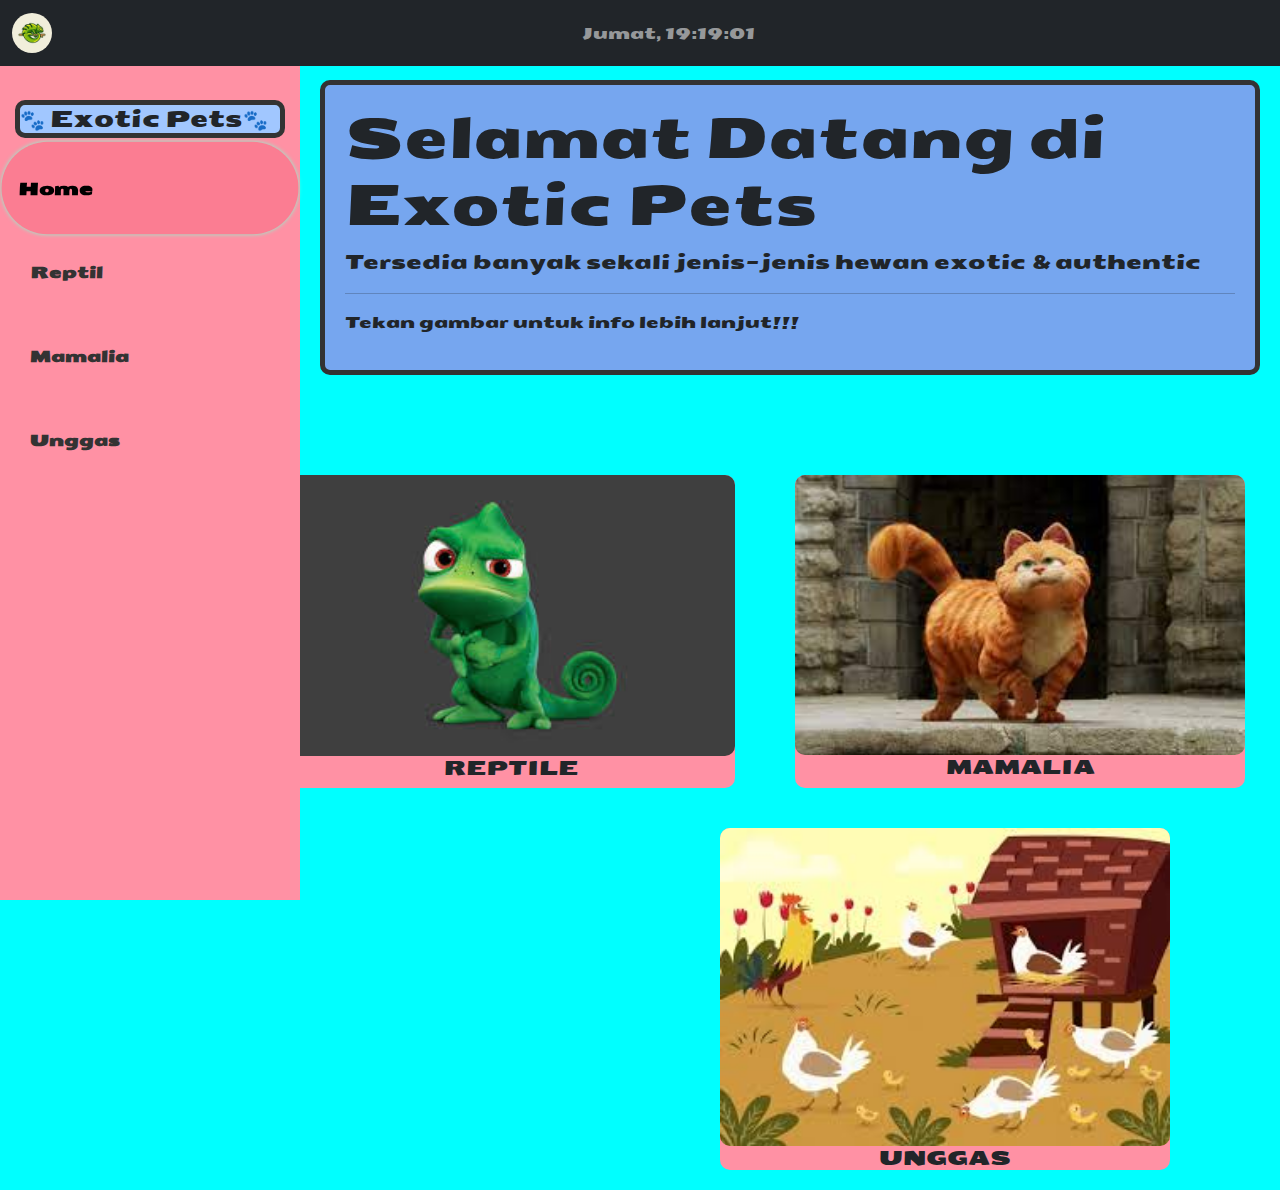
<file: index.html>
<!DOCTYPE html>
<html lang="en">
<head>
    <meta charset="UTF-8">
    <meta name="viewport" content="width=device-width, initial-scale=1.0">
    <title>Home - Exotic Pets</title>
    <meta name="viewport" content="width=device-width, initial-scale=1">
    <link href="https://cdn.jsdelivr.net/npm/bootstrap@5.3.3/dist/css/bootstrap.min.css" rel="stylesheet">
    <script src="https://cdn.jsdelivr.net/npm/bootstrap@5.3.3/dist/js/bootstrap.bundle.min.js"></script>
    <link rel="preconnect" href="https://fonts.googleapis.com">
    <link rel="preconnect" href="https://fonts.gstatic.com" crossorigin>
    <link href="https://fonts.googleapis.com/css2?family=Seymour+One&display=swap" rel="stylesheet">
    <link rel="stylesheet" href="style.css">
</head>
<body>

    
    <nav class="navbar navbar-expand-sm bg-dark navbar-dark fixed-top">
        <div class="container-fluid">
            <a class="navbar-brand" href="#">
                <img src="logo.jpg" alt="Logo" style="width:40px;" class="rounded-pill">
            </a>
            <span id="realtime" class="navbar-text mx-auto"></span>
        </div>
    </nav>
    

    <div class="content">
        <h1 class="display-4">Selamat Datang di Exotic Pets</h1>
        <p class="lead">Tersedia banyak sekali jenis-jenis hewan exotic & authentic</p>
        <hr class="horizontal">
        <p>Tekan gambar untuk info lebih lanjut!!!</p>
    </div>
    
    <div class="container-foto">
        <div class="card">
            <a href="reptile.html" >
            <img src="reptile.jpg" class="card-img" alt="reptil">
            </a>
            <div class="card-body1">
                <h5 class="card-title">REPTILE</h5>
            </div>
        </div>
        <div class="card">
            <a href="mamalia.html" >
            <img src="mamalia.jpg" class="card-img" alt="mamalia">
            </a>
            <div class="card-body2">
               <h5 class="card-title">MAMALIA</h5>
            </div>
        </div>
    </div>
    <div class="card2">
        <a href="unggas.html" >
        <img src="unggas.jpg" class="card-img" alt="unggas">
        </a>
        <div class="card-body3">
           <h5 class="card-title">UNGGAS</h5>
        </div>
    </div>
</div>


    <div class="sidebar">
        <h2><span style="font-size: 20px;">🐾</span> Exotic Pets<span style="font-size: 20px;">🐾</span> </h2>
        <a href="index.html"><b>Home</b></a>
        <a href="reptile.html"><b>Reptil</b></a>
        <a href="mamalia.html"><b>Mamalia</b></a>
        <a href="unggas.html"><b>Unggas</b></a>
    </div>



    <script src="script.js"></script>

</body>
</html>
</file>
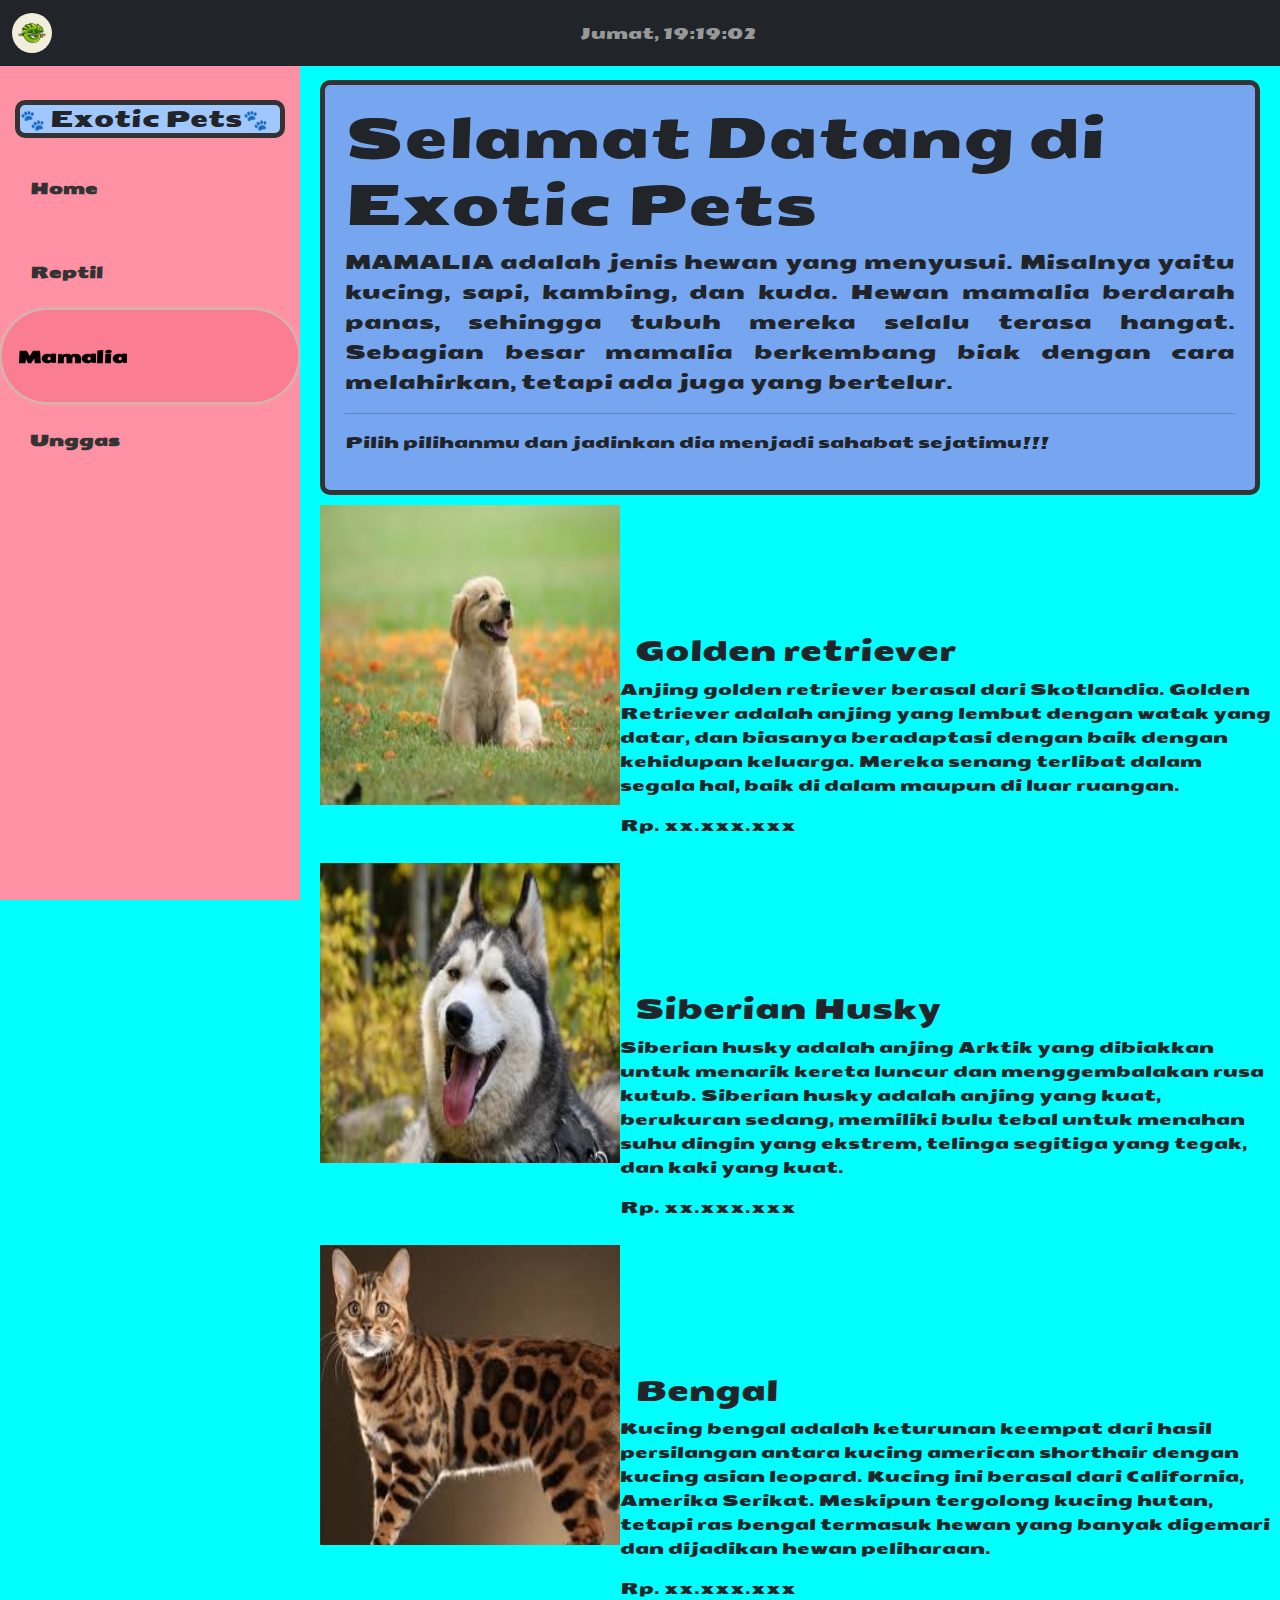
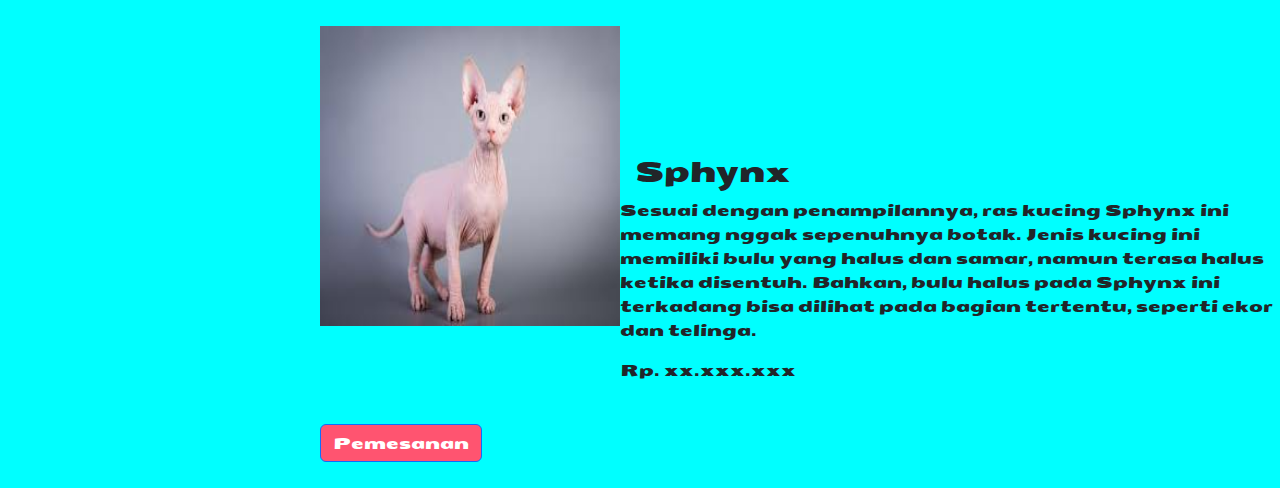
<file: mamalia.html>
<!DOCTYPE html>
<html lang="en">
<head>
    <meta charset="UTF-8">
    <meta name="viewport" content="width=device-width, initial-scale=1.0">
    <title>Mamalia - Exotic Pets</title>
    <meta name="viewport" content="width=device-width, initial-scale=1">
    <link href="https://cdn.jsdelivr.net/npm/bootstrap@5.3.3/dist/css/bootstrap.min.css" rel="stylesheet">
    <script src="https://cdn.jsdelivr.net/npm/bootstrap@5.3.3/dist/js/bootstrap.bundle.min.js"></script>
    <link rel="preconnect" href="https://fonts.googleapis.com">
    <link rel="preconnect" href="https://fonts.gstatic.com" crossorigin>
    <link href="https://fonts.googleapis.com/css2?family=Seymour+One&display=swap" rel="stylesheet">
    <link rel="stylesheet" href="style.css">
</head>
<body>

    
    <nav class="navbar navbar-expand-sm bg-dark navbar-dark fixed-top">
        <div class="container-fluid">
            <a class="navbar-brand" href="#">
                <img src="logo.jpg" alt="Logo" style="width:40px;" class="rounded-pill">
            </a>
            <span id="realtime" class="navbar-text mx-auto"></span>
        </div>
    </nav>
    

    <div class="content">
        <h1 class="display-4">Selamat Datang di Exotic Pets</h1>
        <p class="lead">MAMALIA adalah jenis hewan yang menyusui. Misalnya yaitu kucing, sapi, kambing, dan kuda. Hewan mamalia berdarah panas, sehingga tubuh mereka selalu terasa hangat. Sebagian besar mamalia berkembang biak dengan cara melahirkan, tetapi ada juga yang bertelur.</p>
        <hr class="horizontal">
        <p>Pilih pilihanmu dan jadinkan dia menjadi sahabat sejatimu!!!</p>
    </div>
    

    <div class="produk">
        <img src="m1.jpg" alt="m1" style="width: 300px; height: 300px;">
        <div class="text-right">
            <h3>Golden retriever</h3>
            <p>Anjing golden retriever berasal dari Skotlandia. Golden Retriever adalah anjing yang lembut dengan watak yang datar, dan biasanya beradaptasi dengan baik dengan kehidupan keluarga. Mereka senang terlibat dalam segala hal, baik di dalam maupun di luar ruangan.</p>
            <p>Rp. xx.xxx.xxx</p>
        </div>
    </div>
    <div class="produk">
        <img src="m3.jpg" alt="m3" style="width: 300px; height: 300px;">
        <div class="text-right">
            <h3>Siberian Husky</h3>
            <p>Siberian husky adalah anjing Arktik yang dibiakkan untuk menarik kereta luncur dan menggembalakan rusa kutub. Siberian husky adalah anjing yang kuat, berukuran sedang, memiliki bulu tebal untuk menahan suhu dingin yang ekstrem, telinga segitiga yang tegak, dan kaki yang kuat.</p>
            <p>Rp. xx.xxx.xxx </p>
        </div>
    </div>
    <div class="produk">
        <img src="m2.jpg" alt="m2" style="width: 300px; height: 300px;">
        <div class="text-right">
            <h3>Bengal</h3>
            <p>Kucing bengal adalah keturunan keempat dari hasil persilangan antara kucing american shorthair dengan kucing asian leopard. Kucing ini berasal dari California, Amerika Serikat. Meskipun tergolong kucing hutan, tetapi ras bengal termasuk hewan yang banyak digemari dan dijadikan hewan peliharaan.</p>
            <p>Rp. xx.xxx.xxx</p>
        </div>
    </div>
    <div class="produk">
        <img src="m4.jpg" alt="m4" style="width: 300px; height: 300px;">
        <div class="text-right">
            <h3>Sphynx</h3>
            <p> Sesuai dengan penampilannya, ras kucing Sphynx ini memang nggak sepenuhnya botak. Jenis kucing ini memiliki bulu yang halus dan samar, namun terasa halus ketika disentuh. Bahkan, bulu halus pada Sphynx ini terkadang bisa dilihat pada bagian tertentu, seperti ekor dan telinga. </p>
            <p>Rp. xx.xxx.xxx</p>
        </div>
    </div>


    <div class="sidebar">
        <h2><span style="font-size: 20px;">🐾</span> Exotic Pets<span style="font-size: 20px;">🐾</span> </h2>
        <a href="index.html"><b>Home</b></a>
        <a href="reptile.html"><b>Reptil</b></a>
        <a href="mamalia.html"><b>Mamalia</b></a>
        <a href="unggas.html"><b>Unggas</b></a>
    </div>

    <div class="button-container">
        <a href="pemesanan.html" class="btn btn-primary">Pemesanan</a>
    </div>
    <script src="script.js"></script>

</body>
</html>
</file>
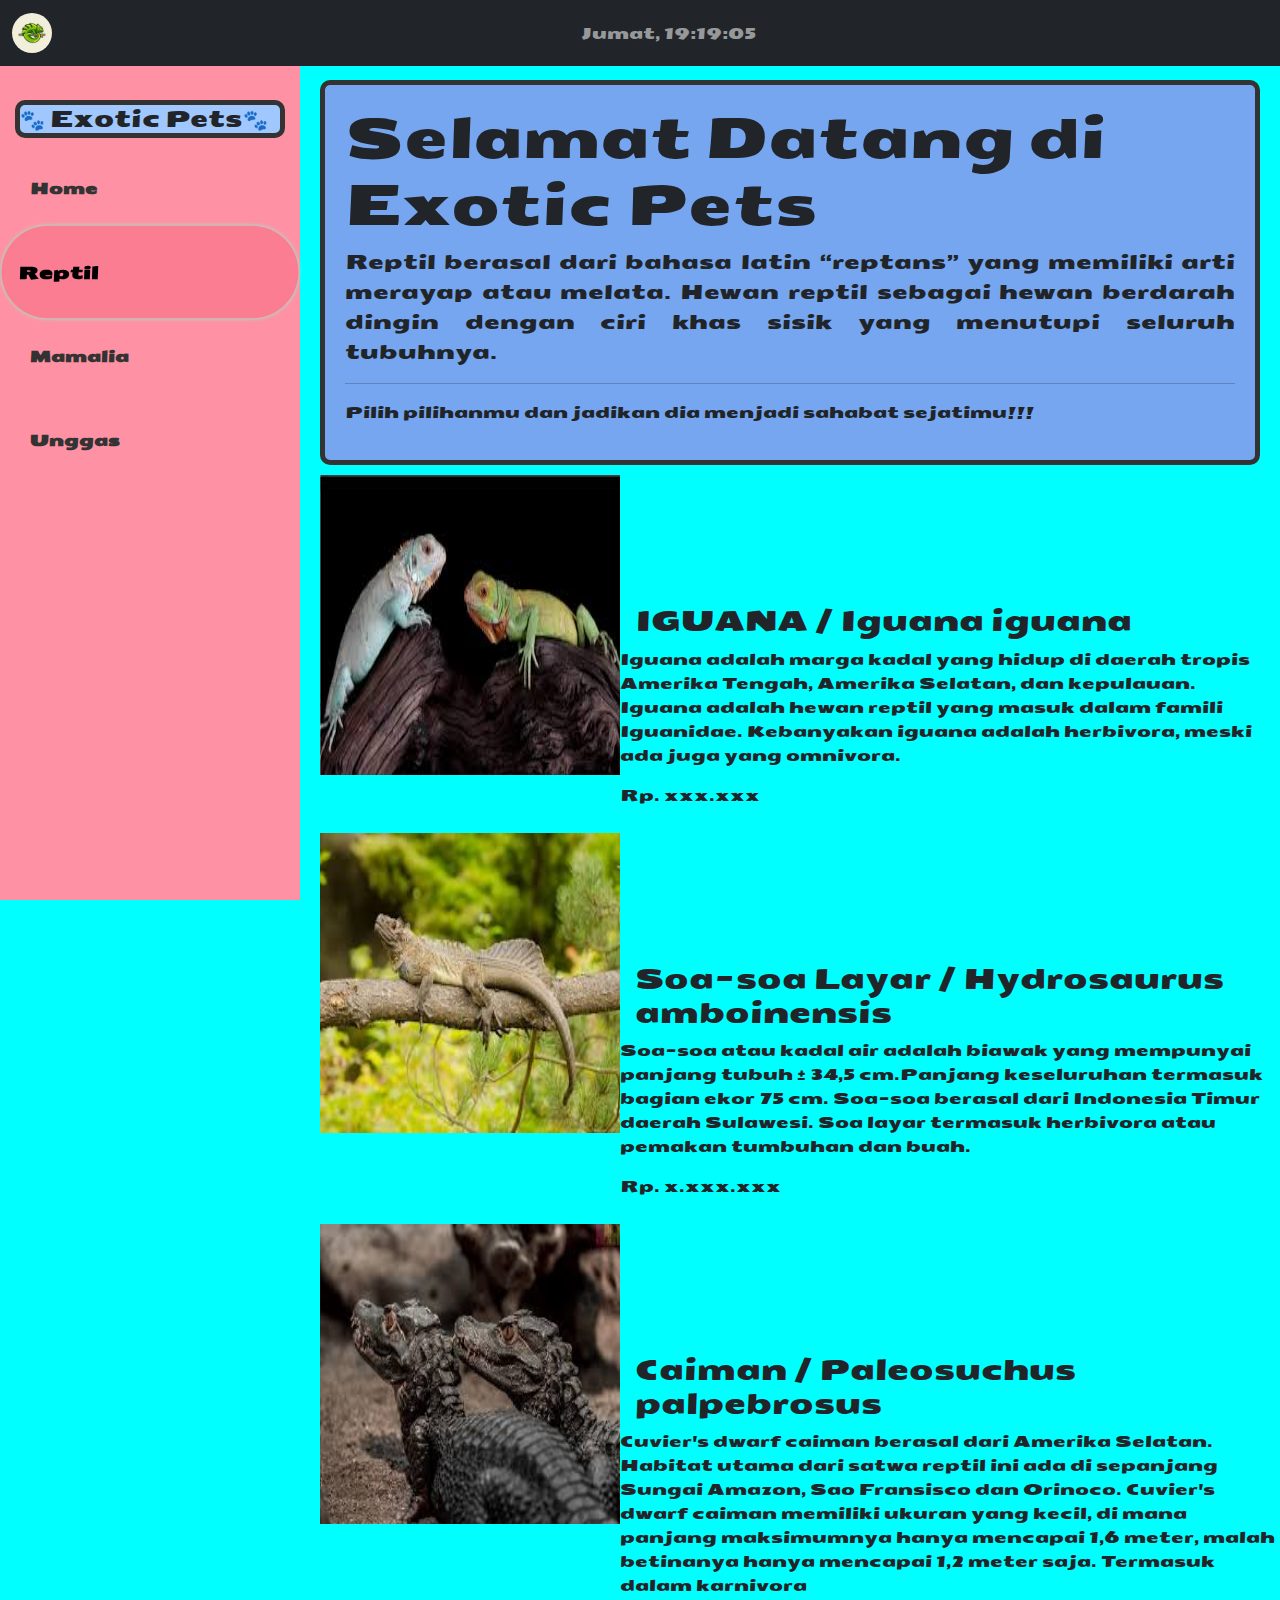
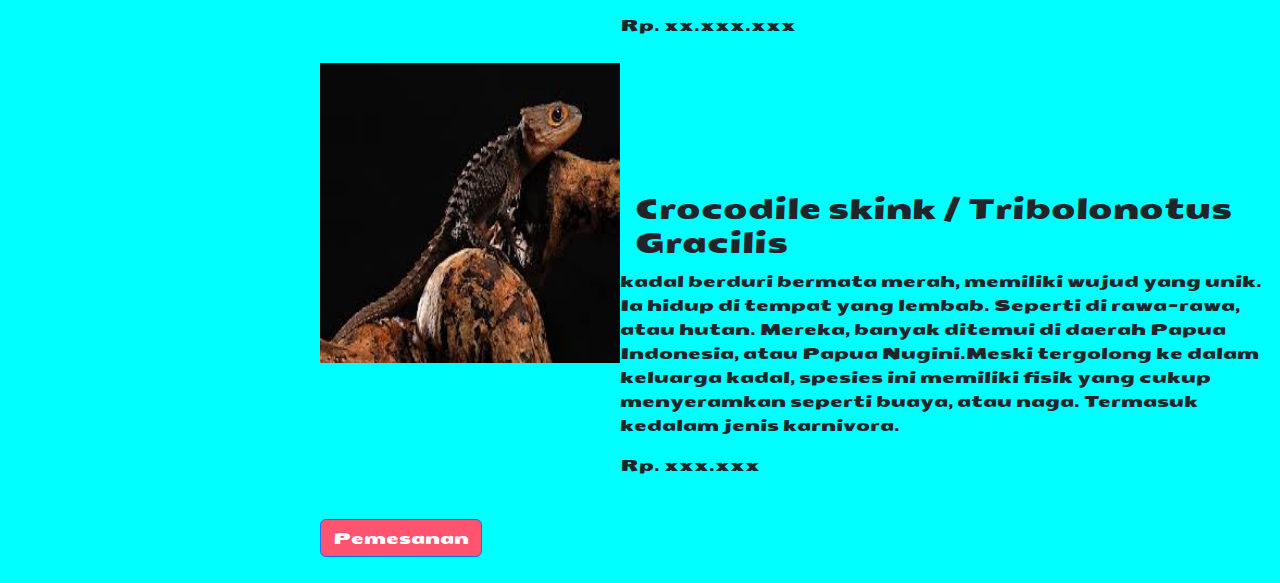
<file: reptile.html>
<!DOCTYPE html>
<html lang="en">
<head>
    <meta charset="UTF-8">
    <meta name="viewport" content="width=device-width, initial-scale=1.0">
    <title>Reptil - Exotic Pets</title>
    <link href="https://cdn.jsdelivr.net/npm/bootstrap@5.3.3/dist/css/bootstrap.min.css" rel="stylesheet">
    <script src="https://cdn.jsdelivr.net/npm/bootstrap@5.3.3/dist/js/bootstrap.bundle.min.js"></script>
    <link rel="preconnect" href="https://fonts.googleapis.com">
    <link rel="preconnect" href="https://fonts.gstatic.com" crossorigin>
    <link href="https://fonts.googleapis.com/css2?family=Seymour+One&display=swap" rel="stylesheet">
    <link rel="stylesheet" href="style.css">
</head>
<body>
    <nav class="navbar navbar-expand-sm bg-dark navbar-dark fixed-top">
        <div class="container-fluid">
            <a class="navbar-brand" href="#">
                <img src="logo.jpg" alt="Logo" style="width:40px;" class="rounded-pill">
            </a>
            <span id="realtime" class="navbar-text mx-auto"></span>
        </div>
    </nav>
    
    <div class="content">
        <h1 class="display-4">Selamat Datang di Exotic Pets</h1>
        <p class="lead">Reptil berasal dari bahasa latin “reptans” yang memiliki arti merayap atau melata. Hewan reptil sebagai hewan berdarah dingin dengan ciri khas sisik yang menutupi seluruh tubuhnya.</p>
        <hr class="horizontal">
        <p>Pilih pilihanmu dan jadikan dia menjadi sahabat sejatimu!!!</p>
    </div>

    <div class="produk">
        <img src="r1.jpg" alt="r1" style="width: 300px; height: 300px;">
        <div class="text-right">
            <h3>IGUANA / Iguana iguana</h3>
            <p>Iguana adalah marga kadal yang hidup di daerah tropis Amerika Tengah, Amerika Selatan, dan kepulauan. Iguana adalah hewan reptil yang masuk dalam famili Iguanidae. Kebanyakan iguana adalah herbivora, meski ada juga yang omnivora.</p>
            <p>Rp. xxx.xxx</p>
        </div>
    </div>
    <div class="produk">
        <img src="r2.jpg" alt="r2" style="width: 300px; height: 300px;">
        <div class="text-right">
            <h3>Soa-soa Layar / Hydrosaurus amboinensis</h3>
            <p>Soa-soa atau kadal air adalah biawak yang mempunyai panjang tubuh ± 34,5 cm.Panjang keseluruhan termasuk bagian ekor 75 cm. Soa-soa berasal dari Indonesia Timur daerah Sulawesi. Soa layar termasuk herbivora atau pemakan tumbuhan dan buah.</p>
            <p>Rp. x.xxx.xxx </p>
        </div>
    </div>
    <div class="produk">
        <img src="r3.jpg" alt="r3" style="width: 300px; height: 300px;">
        <div class="text-right">
            <h3>Caiman / Paleosuchus palpebrosus</h3>
            <p>Cuvier's dwarf caiman berasal dari Amerika Selatan. Habitat utama dari satwa reptil ini ada di sepanjang Sungai Amazon, Sao Fransisco dan Orinoco. Cuvier's dwarf caiman memiliki ukuran yang kecil, di mana panjang maksimumnya hanya mencapai 1,6 meter, malah betinanya hanya mencapai 1,2 meter saja. Termasuk dalam karnivora</p>
            <p>Rp. xx.xxx.xxx</p>
        </div>
    </div>
    <div class="produk">
        <img src="r4.jpg" alt="r4" style="width: 300px; height: 300px;">
        <div class="text-right">
            <h3>Crocodile skink / Tribolonotus Gracilis</h3>
            <p> kadal berduri bermata merah, memiliki wujud yang unik. Ia hidup di tempat yang lembab. Seperti di rawa-rawa, atau hutan. Mereka, banyak ditemui di daerah Papua Indonesia, atau Papua Nugini.Meski tergolong ke dalam keluarga kadal, spesies ini memiliki fisik yang cukup menyeramkan seperti buaya, atau naga. Termasuk kedalam jenis karnivora. </p>
            <p>Rp. xxx.xxx</p>
        </div>
    </div>
    
    <div class="sidebar">
        <h2><span style="font-size: 20px;">🐾</span> Exotic Pets<span style="font-size: 20px;">🐾</span> </h2>
        <a href="index.html"><b>Home</b></a>
        <a href="reptile.html"><b>Reptil</b></a>
        <a href="mamalia.html"><b>Mamalia</b></a>
        <a href="unggas.html"><b>Unggas</b></a>
    </div>

    <div class="button-container">
        <a href="pemesanan.html" class="btn btn-primary">Pemesanan</a>
    </div>
    <script src="script.js"></script>
</body>
</html>
</file>
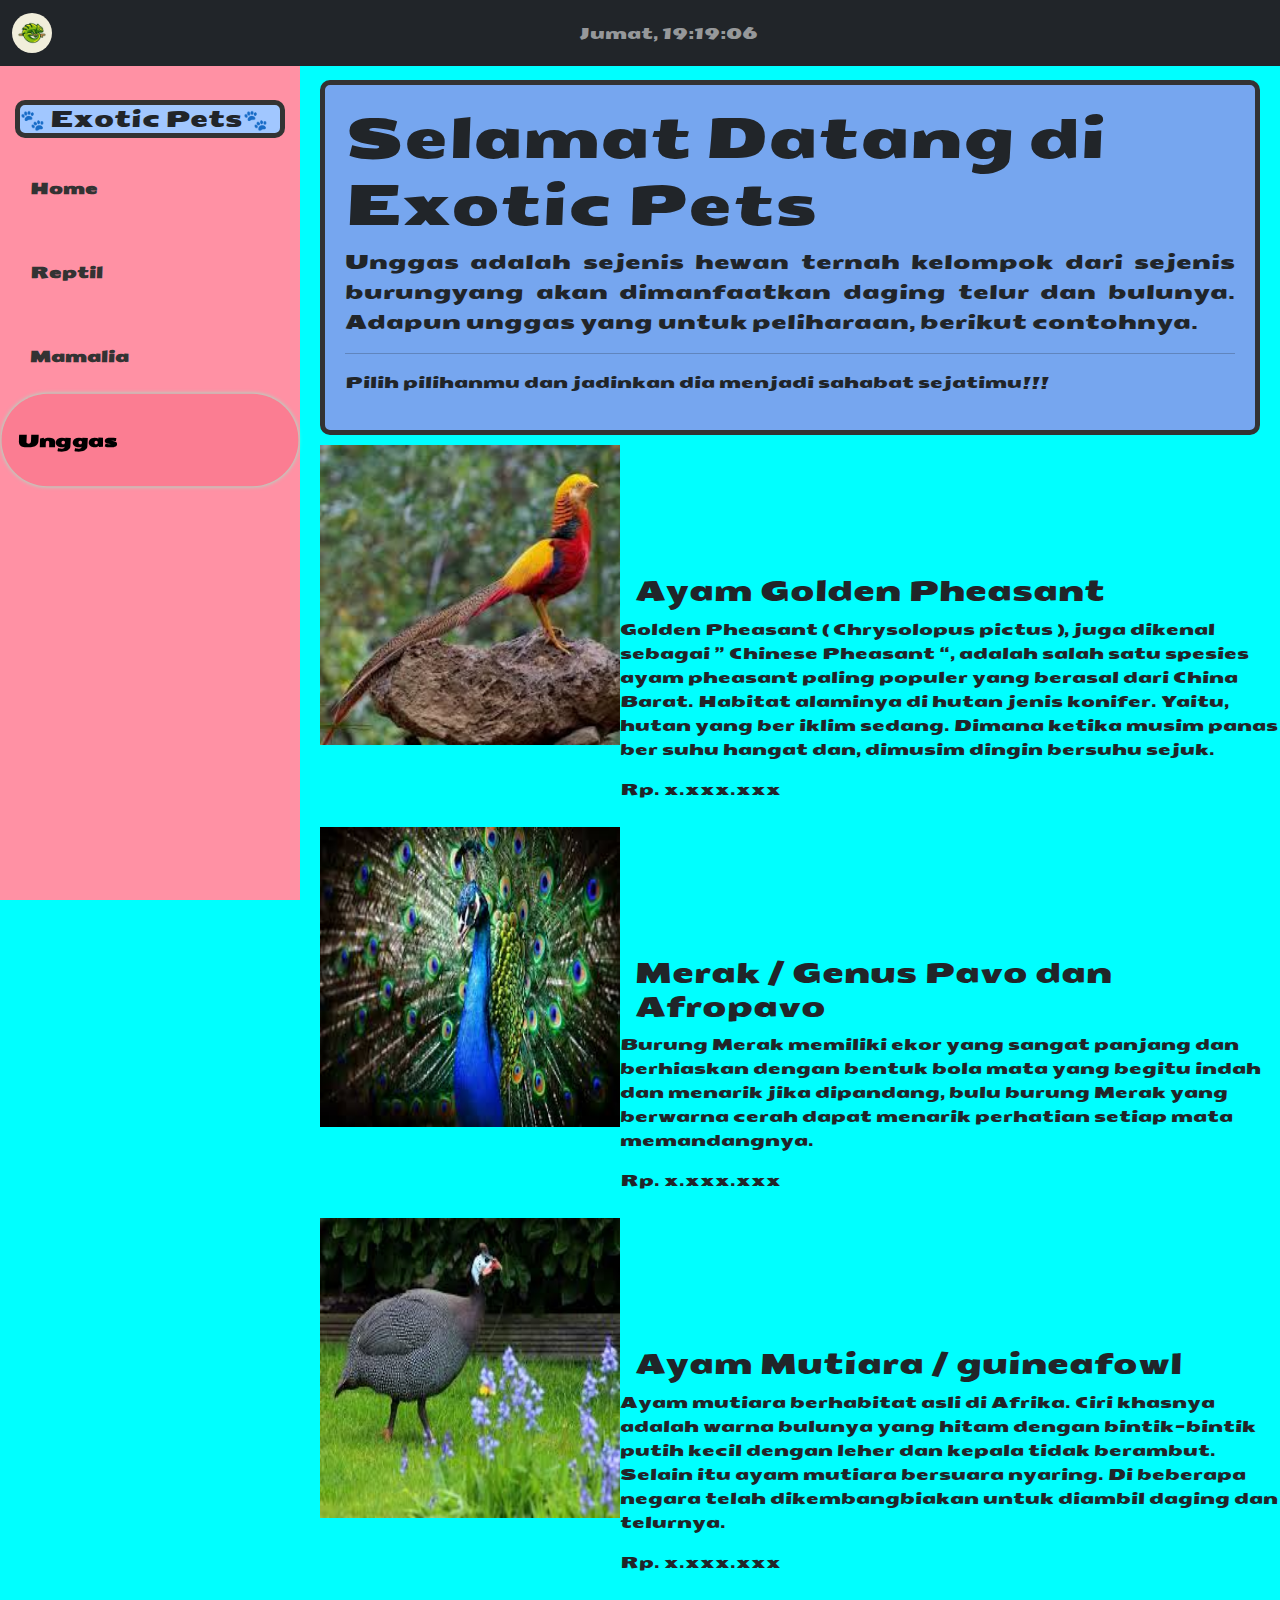
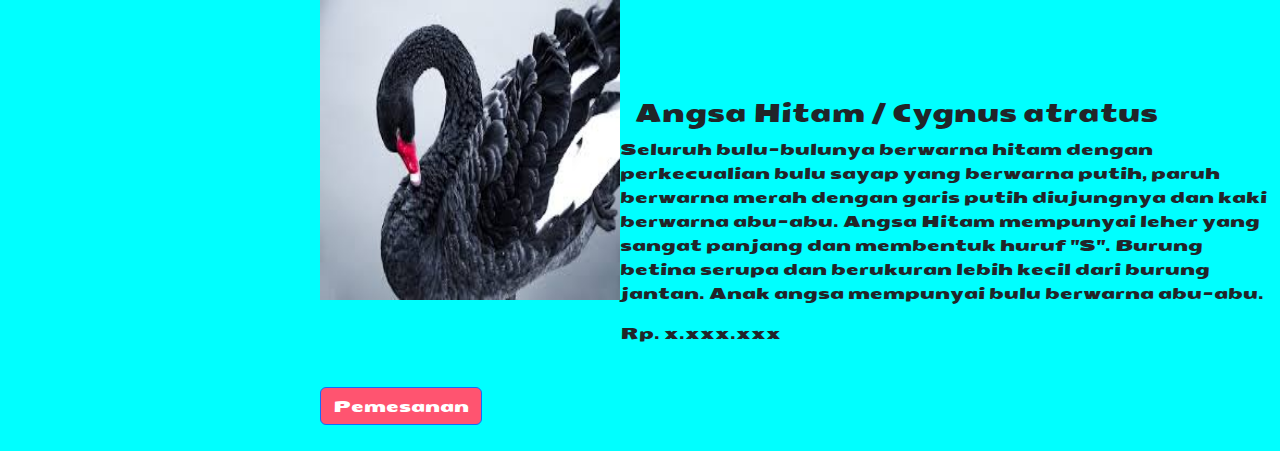
<file: unggas.html>
<!DOCTYPE html>
<html lang="en">
<head>
    <meta charset="UTF-8">
    <meta name="viewport" content="width=device-width, initial-scale=1.0">
    <title>Unggas - Exotic Pets</title>
    <meta name="viewport" content="width=device-width, initial-scale=1">
    <link href="https://cdn.jsdelivr.net/npm/bootstrap@5.3.3/dist/css/bootstrap.min.css" rel="stylesheet">
    <script src="https://cdn.jsdelivr.net/npm/bootstrap@5.3.3/dist/js/bootstrap.bundle.min.js"></script>
    <link rel="preconnect" href="https://fonts.googleapis.com">
    <link rel="preconnect" href="https://fonts.gstatic.com" crossorigin>
    <link href="https://fonts.googleapis.com/css2?family=Seymour+One&display=swap" rel="stylesheet">
    <link rel="stylesheet" href="style.css">
</head>
<body>

    
    <nav class="navbar navbar-expand-sm bg-dark navbar-dark fixed-top">
        <div class="container-fluid">
            <a class="navbar-brand" href="#">
                <img src="logo.jpg" alt="Logo" style="width:40px;" class="rounded-pill">
            </a>
            <span id="realtime" class="navbar-text mx-auto"></span>
        </div>
    </nav>
    

    <div class="content">
        <h1 class="display-4">Selamat Datang di Exotic Pets</h1>
        <p class="lead">Unggas adalah sejenis hewan ternah kelompok dari sejenis burungyang akan dimanfaatkan daging telur dan bulunya. Adapun unggas yang untuk peliharaan, berikut contohnya.</p>
        <hr class="horizontal">
        <p>Pilih pilihanmu dan jadinkan dia menjadi sahabat sejatimu!!!</p>
    </div>
    
    <div class="produk">
        <img src="u1.jpg" alt="u1" style="width: 300px; height: 300px;">
        <div class="text-right">
            <h3>Ayam Golden Pheasant</h3>
            <p>Golden Pheasant ( Chrysolopus pictus ), juga dikenal sebagai ” Chinese Pheasant “, adalah salah satu spesies ayam pheasant paling populer yang berasal dari China Barat. Habitat alaminya di hutan jenis konifer. Yaitu, hutan yang ber iklim sedang. Dimana ketika musim panas ber suhu hangat dan, dimusim dingin bersuhu sejuk.</p>
            <p>Rp. x.xxx.xxx</p>
        </div>
    </div>
    <div class="produk">
        <img src="u2.jpg" alt="u2" style="width: 300px; height: 300px;">
        <div class="text-right">
            <h3>Merak / Genus Pavo dan Afropavo</h3>
            <p>Burung Merak memiliki ekor yang sangat panjang dan berhiaskan dengan bentuk bola mata yang begitu indah dan menarik jika dipandang, bulu burung Merak yang berwarna cerah dapat menarik perhatian setiap mata memandangnya.</p>
            <p>Rp. x.xxx.xxx </p>
        </div>
    </div>
    <div class="produk">
        <img src="u3.jpg" alt="u3" style="width: 300px; height: 300px;">
        <div class="text-right">
            <h3>Ayam Mutiara / guineafowl</h3>
            <p> Ayam mutiara berhabitat asli di Afrika. Ciri khasnya adalah warna bulunya yang hitam dengan bintik-bintik putih kecil dengan leher dan kepala tidak berambut. Selain itu ayam mutiara bersuara nyaring. Di beberapa negara telah dikembangbiakan untuk diambil daging dan telurnya.</p>
            <p>Rp. x.xxx.xxx</p>
        </div>
    </div>
    <div class="produk">
        <img src="u4.jpg" alt="u4" style="width: 300px; height: 300px;">
        <div class="text-right">
            <h4>Angsa Hitam / Cygnus atratus</h4>
            <p>Seluruh bulu-bulunya berwarna hitam dengan perkecualian bulu sayap yang berwarna putih, paruh berwarna merah dengan garis putih diujungnya dan kaki berwarna abu-abu. Angsa Hitam mempunyai leher yang sangat panjang dan membentuk huruf "S". Burung betina serupa dan berukuran lebih kecil dari burung jantan. Anak angsa mempunyai bulu berwarna abu-abu.</p>
            <p>Rp. x.xxx.xxx</p>
        </div>
    </div>

    <div class="sidebar">
        <h2><span style="font-size: 20px;">🐾</span> Exotic Pets<span style="font-size: 20px;">🐾</span> </h2>
        <a href="index.html"><b>Home</b></a>
        <a href="reptile.html"><b>Reptil</b></a>
        <a href="mamalia.html"><b>Mamalia</b></a>
        <a href="unggas.html"><b>Unggas</b></a>
    </div>

    <div class="button-container">
        <a href="pemesanan.html" class="btn btn-primary">Pemesanan</a>
    </div>
    <script src="script.js"></script>

</body>
</html>
</file>
<file: style.css>
body {
    font-family: "Seymour One", sans-serif;
    font-weight: 400;
    font-style: normal;
    background-color: aqua;
    margin: 0;
    padding: 0;
    box-sizing: border-box;
}
h2 {
    font-size: 23px;
    border: 5px solid #333;
    border-radius: 10px;
    background-color: #a1c7ff;
}
.sidebar {
    width: 300px;
    height: 100vh;
    position: fixed;
    top: 0;
    left: 0;
    background-color: #ff91a4;
    padding: 100px 15px 15px;
    box-sizing: border-box;
    
}
.sidebar a {
    text-decoration: none;
    color: #333;
    padding: 30px 15px;
    display: block;
}
.sidebar a:hover {
    background-color: #fb7d92;
    border-radius: 100px;
}
.content {
    padding: 20px; 
    margin-left: 320px; 
    margin-right: 20px; 
    margin-top: 80px;
    border: 5px solid #333;
    border-radius: 10px;
    background-color: #76a6ef;
}
.navbar {
    z-index: 1000; 
}

.card {
    border: none;
    border-radius: 10px;
    background-color: #FF91A4;
    margin-bottom: 30px;
    transition: transform 0.5s ease-in-out;
    margin: 20px;
    text-align: center;
    width: 450px; 
}

.card2 {
    border: none;
    border-radius: 10px;
    background-color: #FF91A4;
    margin-bottom: 30px;
    transition: transform 0.5s ease-in-out;
    margin: 20px;
    text-align: center;
    width: 450px; 
    margin-left: 720px;
}

.card:hover {
    transform: scale(1.05);
    box-shadow: 0 0 20px #ff5470;
}

.card2:hover {
    transform: scale(1.05);
    box-shadow: 0 0 20px #ff5470;
}
.card-img {
    width: 100%; 
    height: auto; 
    border-radius: 10px;
}
.card-body {
    position: absolute;
    bottom: 0;
    left: 0;
    width: 100%;
    background-color:#FF91A4;
    border-radius: 0 0 10px 10px; 
}
.container-foto {
    display: flex;
    flex-wrap: wrap; 
    justify-content: center; 
    gap: 20px; 
    margin-top: 80px;
    margin-left: 250px;
}
.card-body1, .card-body2, .card-body3 {
    padding: 0px; 
}


.lead{
    text-align: justify;
}

.sidebar a.active {
    background-color: #fb7d92;
    border-radius: 100px;
    color: black; 
    font-weight: bold; 
    box-shadow: 0 0 4px aquamarine;
    transform: scale(1.1);
}

.button-container {
    display: flex;
    margin-left: 320px;
    align-items: center;
    height: 10vh; 
}

.btn-primary{
    background-color: #ff5470;
}
.btn-primary:hover{
    background-color:red;
}

.produk {
    display: flex;
    margin-left: 320px;
    margin-top: 10px;
}   
h3{
    margin-left: 15px;
    margin-top: 130px;
}
h4{
    margin-left: 15px;
    margin-top: 100px;
}

/*pemesanan*/
.container {
    background-color: aquamarine;
    padding: 20px;
    border-radius: 10px;
    box-shadow: 0 0 10px rgba(0, 0, 0, 0.1);
    border: 5px solid #333;
    width: 1300px;
    margin-left: 320px;
    margin-top: 10px;
}

.header {
    text-align: center;
    margin-bottom: 20px;
}

.header h3 {
    margin: 20px; 
    padding: 10px; 
}

form {
    display: flex;
    flex-direction: column;
}

label {
    margin-top: 15px;
}

input, select, textarea, button {
    margin-top: 20px;
    padding: 10px;
    border: 1px solid #ccc;
    border-radius: 5px;
}
button {
    background-color: #007bff;
    color: #fff;
    cursor: pointer;
    border: none;
    font-weight: bold;
}

button:hover {
    background-color: #0056b3;
}
</file>
